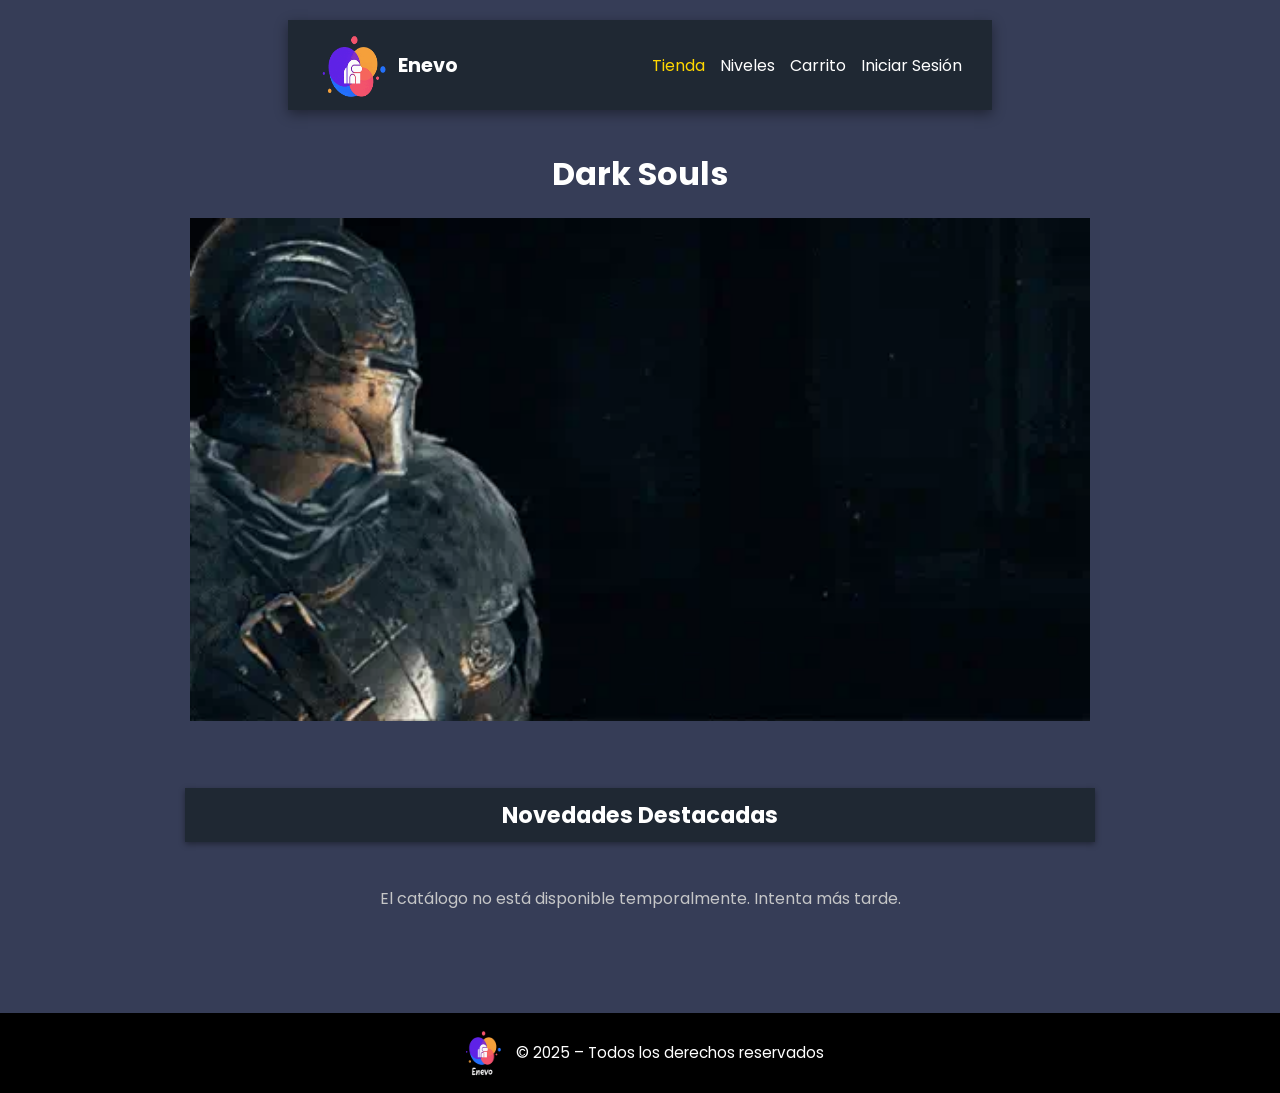
<file: index.html>
<!DOCTYPE html>
<html lang="es">
  <head>
    <meta charset="UTF-8" />
    <meta name="viewport" content="width=device-width, initial-scale=1.0" />
    <title>Tienda — Enevo</title>
    <link
      href="https://fonts.googleapis.com/css2?family=Poppins:wght@400;600&display=swap"
      rel="stylesheet"
    />
    <link rel="stylesheet" href="assets/style/main.css" />
    <link rel="preload" as="image" href="assets/img/DarkSoulsGIF.webp" type="image/webp" />
  </head>

  <body>
    <header class="navbar">
      <a href="index.html" class="logo logo-link" aria-label="Ir al inicio de Enevo">
        <img src="assets/img/LogoEnevo2.png" alt="Logo" />
        <span class="brand">Enevo</span>
      </a>

      <nav class="nav-links">
        <a href="#" class="active">Tienda</a>
        <a href="views/NivelesNoLogin.html">Niveles</a>
        <a href="#" class="btn-carrito">Carrito</a>
        <a href="views/login.html">Iniciar Sesión</a>
      </nav>
    </header>

    <main>
      <section class="hero">
        <h1>Dark Souls</h1>
        <picture>
          <source srcset="assets/img/DarkSoulsGIF.webp" type="image/webp" />
          <img
            src="assets/img/DarkSoulsGIF.gif"
            alt="Dark Souls imagen principal"
            width="900"
            height="502"
            fetchpriority="high"
            decoding="async"
          />
        </picture>
      </section>

      <section class="novedades">
        <div class="novedades-titulo">
          <h2>Novedades Destacadas</h2>
        </div>
        <p class="catalogo-loading" style="text-align: center; color: #aaa; padding: 20px;">
          Cargando catálogo desde base de datos...
        </p>
      </section>
    </main>

    <footer class="site-footer">
      <div class="footer-inner">
        <div class="footer-logo">
          <img src="assets/img/LogoEnevo.png" alt="Enevo Logo" loading="lazy" decoding="async" />
          <p>© 2025 – Todos los derechos reservados</p>
        </div>
      </div>
    </footer>

    <script src="assets/js/juegos.js"></script>
    <script src="assets/js/main.js"></script>
  </body>
</html>
</file>
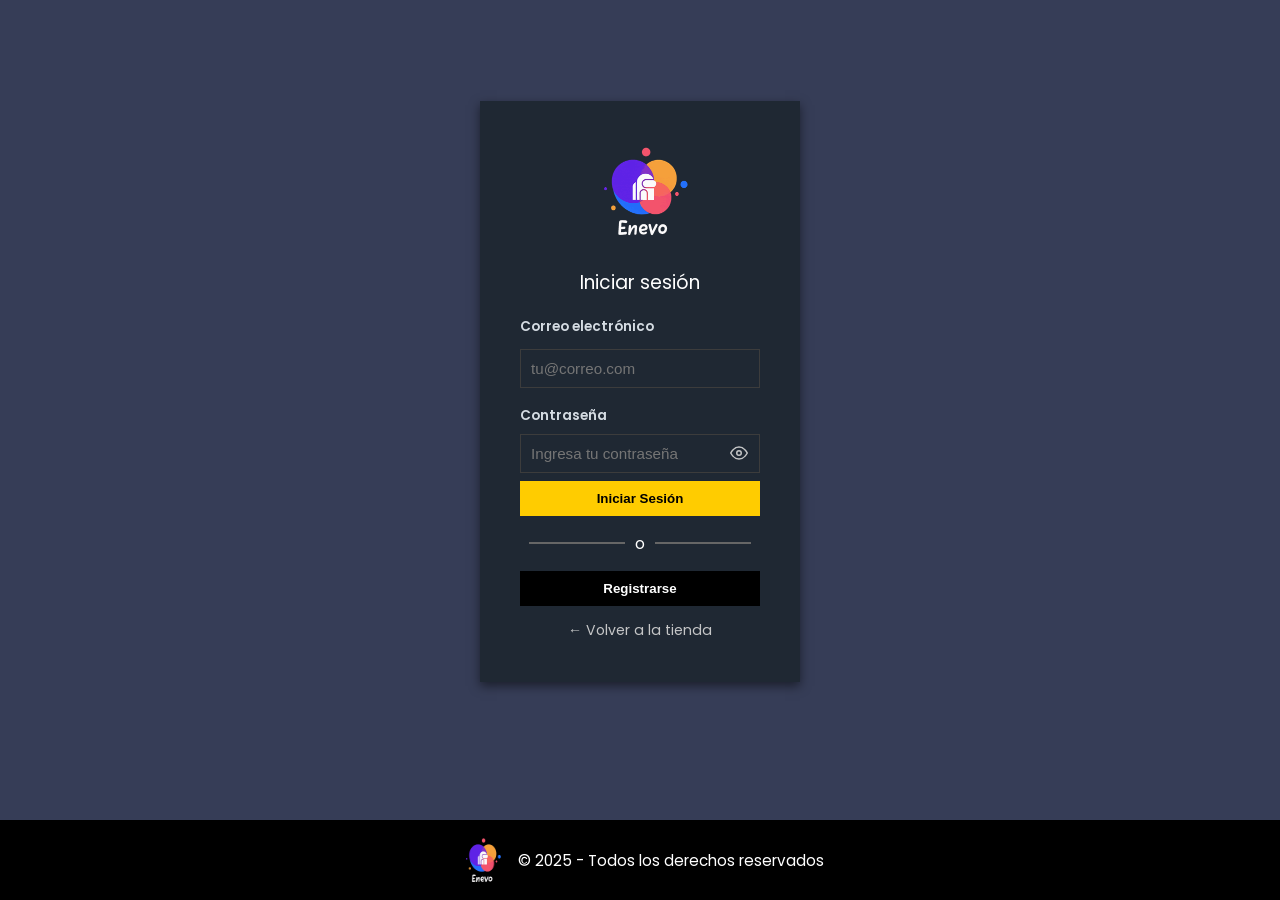
<file: views/login.html>
<!DOCTYPE html>
<html lang="es">
  <head>
    <meta charset="UTF-8" />
    <meta name="viewport" content="width=device-width, initial-scale=1.0" />
    <title>Iniciar Sesión — Enevo</title>
    <link rel="stylesheet" href="../assets/style/main.css" />
    <link
      href="https://fonts.googleapis.com/css2?family=Poppins:wght@400;600&display=swap"
      rel="stylesheet"
    />
  </head>

  <body>
    <!-- ====== CONTENEDOR PRINCIPAL ====== -->
    <div class="login-container">
      <div class="login-box">
        <img
          src="../assets/img/LogoEnevo.png"
          alt="Logo Enevo"
          class="login-logo"
        />
        <h3>Iniciar sesión</h3>

        <form
          action="../assets/app/controllers/AuthController.php"
          method="POST"
          novalidate
        >
          <input type="hidden" name="action" value="login" />
          <label for="loginEmail" class="form-field-label">Correo electrónico</label>
          <input
            id="loginEmail"
            type="email"
            name="email"
            placeholder="tu@correo.com"
            autocomplete="email"
            required
          />
          <label for="loginPassword" class="form-field-label">Contraseña</label>
          <div class="password-field">
            <input
              id="loginPassword"
              type="password"
              name="password"
              placeholder="Ingresa tu contraseña"
              autocomplete="current-password"
              required
            />
            <button
              type="button"
              class="toggle-password-btn"
              aria-label="Mostrar contraseña"
              aria-pressed="false"
              title="Mostrar contraseña"
            >
              <svg class="icon-eye" viewBox="0 0 24 24" width="18" height="18" fill="none" stroke="currentColor" stroke-width="2" aria-hidden="true">
                <path d="M1 12s4-8 11-8 11 8 11 8-4 8-11 8S1 12 1 12z"/>
                <circle cx="12" cy="12" r="3"/>
              </svg>
              <svg class="icon-eye-off" viewBox="0 0 24 24" width="18" height="18" fill="none" stroke="currentColor" stroke-width="2" aria-hidden="true" style="display:none;">
                <path d="M17.94 17.94A10.07 10.07 0 0 1 12 20c-7 0-11-8-11-8a18.45 18.45 0 0 1 5.06-5.94"/>
                <path d="M9.9 4.24A9.12 9.12 0 0 1 12 4c7 0 11 8 11 8a18.5 18.5 0 0 1-2.16 3.19"/>
                <line x1="1" y1="1" x2="23" y2="23"/>
              </svg>
            </button>
          </div>
          <button type="submit" class="btn-login">Iniciar Sesión</button>
        </form>

        <div class="divider">
          <hr />
          <span>o</span>
          <hr />
        </div>

        <button
          class="btn-register"
          onclick="window.location.href='registro.html'"
        >
          Registrarse
        </button>

        <a href="../index.html" class="back-store-link">← Volver a la tienda</a>
      </div>
    </div>

    <footer class="site-footer">
      <div class="footer-inner">
        <div class="footer-logo">
          <img src="../assets/img/LogoEnevo.png" alt="Logo Enevo" loading="lazy" decoding="async" />
        </div>
        <p>© 2025 - Todos los derechos reservados</p>
      </div>
    </footer>
    <script src="../assets/js/main.js"></script>
  </body>
</html>
</file>
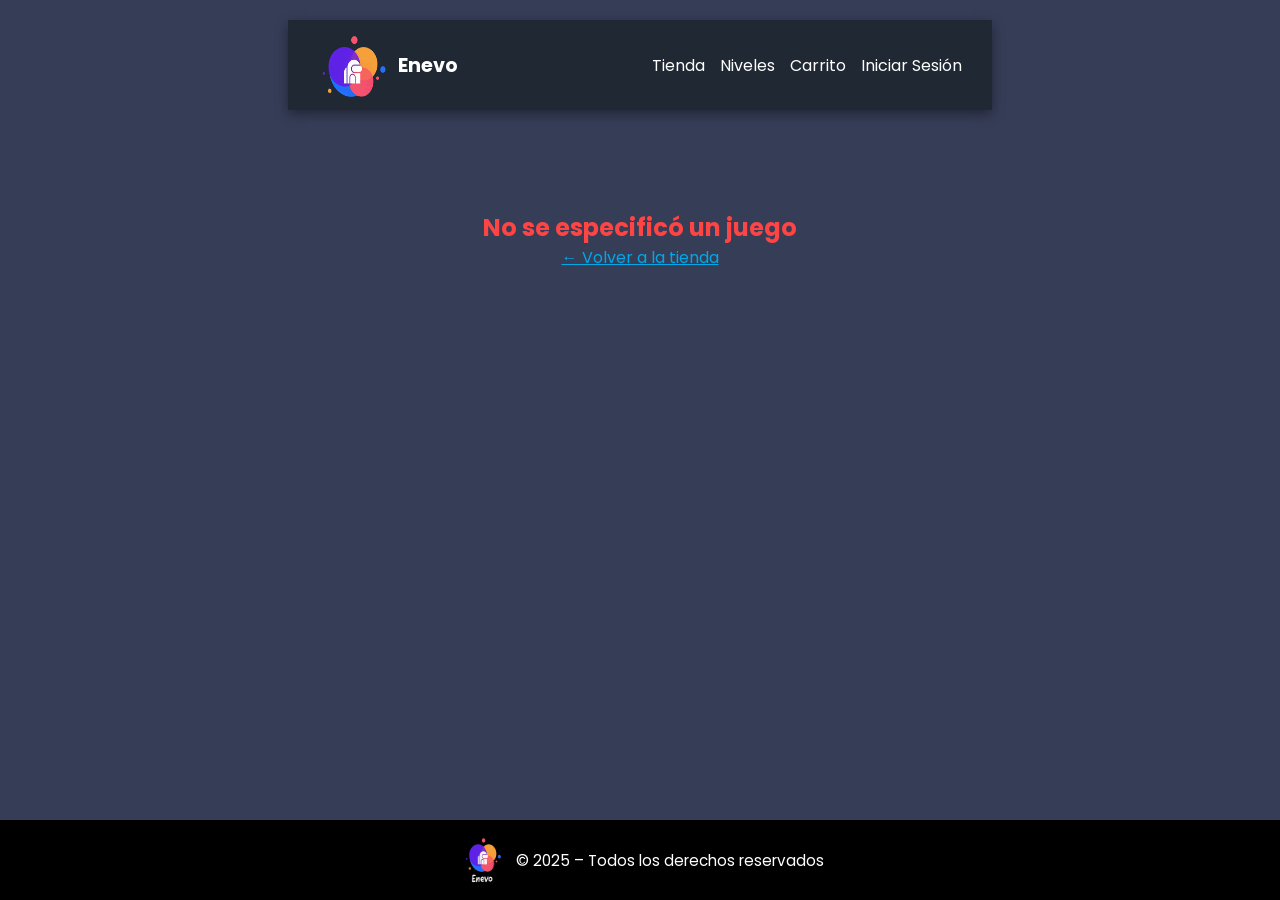
<file: views/MasDetallesNoLogin.html>
<!DOCTYPE html>
<html lang="es">
  <head>
    <meta charset="UTF-8" />
    <meta name="viewport" content="width=device-width, initial-scale=1.0" />
    <title>Detalles del Juego — Enevo</title>

    <link
      href="https://fonts.googleapis.com/css2?family=Poppins:wght@400;600&display=swap"
      rel="stylesheet"
    />
    <link rel="stylesheet" href="../assets/style/main.css" />
  </head>

  <body>
    <nav class="navbar">
      <a href="../index.html" class="logo logo-link" aria-label="Ir al inicio de Enevo">
        <img src="../assets/img/LogoEnevo2.png" alt="Logo Enevo" />
        <span class="brand">Enevo</span>
      </a>

      <div class="nav-links">
        <a href="../index.html">Tienda</a>
        <a href="NivelesNoLogin.html">Niveles</a>
        <a href="#"class="btn-carrito">Carrito</a>
        <a href="login.html">Iniciar Sesión</a>
      </div>
    </nav>

    <main class="novedades" style="max-width: 760px; margin: 20px auto">
      <div class="back-nav-bar">
        <a href="../index.html" class="back-nav-link">← Volver a la tienda</a>
      </div>
      <div class="details-card">
        <h1 id="game-nl-title" class="details-title"></h1>

        <img id="game-nl-img" class="details-hero" src="" alt="Juego" />

        <div class="buy-row">
          <div class="buy-text">
            <strong id="buy-nl-title"></strong><br />
            <small>Versión digital · Plataforma: <span id="game-nl-platform">Cargando...</span></small>
          </div>

          <div class="buy-actions">
            <div class="price-box" id="game-nl-price"></div>
            <button class="btn-buy" type="button">Agregar al carrito</button>
          </div>
        </div>

        <div class="section">
          <h4>ACERCA DE ESTE JUEGO</h4>
          <p class="text-muted" id="game-nl-desc"></p>
        </div>

        <div class="section requirements">
          <h4>REQUISITOS DEL SISTEMA</h4>
          <ul id="req-nl-list"></ul>
        </div>
      </div>
    </main>

    <footer class="site-footer" style="margin-top: 20px">
      <div class="footer-inner">
        <div class="footer-logo">
          <img src="../assets/img/LogoEnevo.png" alt="Enevo Logo" loading="lazy" decoding="async" />
          <p>© 2025 – Todos los derechos reservados</p>
        </div>
      </div>
    </footer>

    <script src="../assets/js/main.js"></script>
    <script src="../assets/js/detallesjuegos.js"></script>
  </body>
</html>
</file>
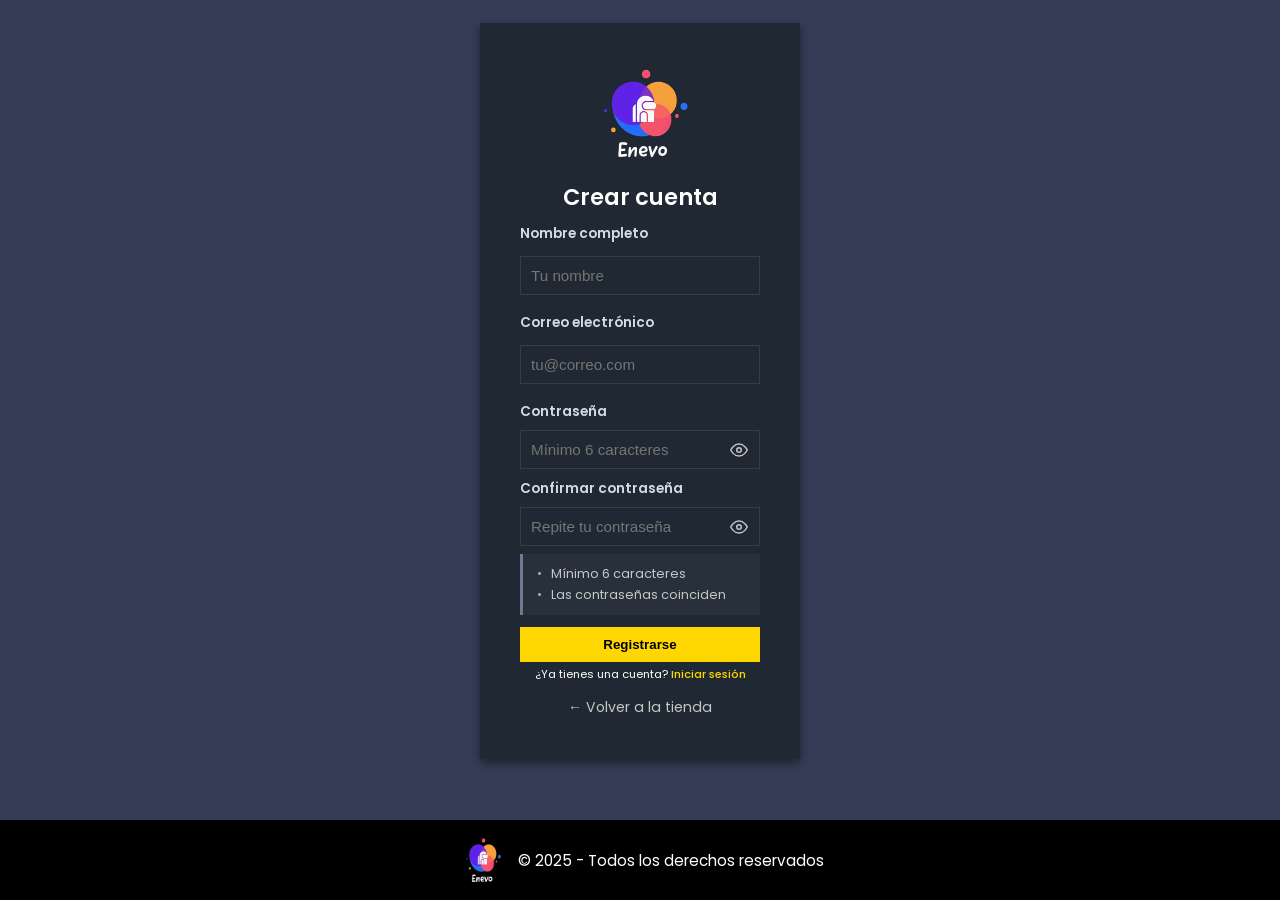
<file: views/registro.html>
<!DOCTYPE html>
<html lang="es">
  <head>
    <meta charset="UTF-8" />
    <meta name="viewport" content="width=device-width, initial-scale=1.0" />
    <title>Crear Cuenta — Enevo</title>
    <link rel="stylesheet" href="../assets/style/main.css" />
    <link
      href="https://fonts.googleapis.com/css2?family=Poppins:wght@400;600&display=swap"
      rel="stylesheet"
    />
  </head>

  <body>
    <!-- ====== CONTENEDOR PRINCIPAL ====== -->
    <div class="register-container">
      <div class="register-box">
        <img
          src="../assets/img/LogoEnevo.png"
          alt="Logo Enevo"
          class="register-logo"
        />
        <h2>Crear cuenta</h2>

        <form
          action="../assets/app/controllers/AuthController.php"
          method="POST"
          novalidate
        >
          <input type="hidden" name="action" value="register" />

          <label for="registerNombre" class="form-field-label">Nombre completo</label>
          <input
            id="registerNombre"
            type="text"
            name="nombre"
            placeholder="Tu nombre"
            autocomplete="name"
            maxlength="100"
            required
          />
          <label for="registerEmail" class="form-field-label">Correo electrónico</label>
          <input
            id="registerEmail"
            type="email"
            name="email"
            placeholder="tu@correo.com"
            autocomplete="email"
            required
          />
          <label for="registerPassword" class="form-field-label">Contraseña</label>
          <div class="password-field">
            <input
              id="registerPassword"
              type="password"
              name="password"
              placeholder="Mínimo 6 caracteres"
              autocomplete="new-password"
              minlength="6"
              aria-describedby="passwordHints"
              required
            />
            <button
              type="button"
              class="toggle-password-btn"
              aria-label="Mostrar contraseña"
              aria-pressed="false"
              title="Mostrar contraseña"
            >
              <svg class="icon-eye" viewBox="0 0 24 24" width="18" height="18" fill="none" stroke="currentColor" stroke-width="2" aria-hidden="true">
                <path d="M1 12s4-8 11-8 11 8 11 8-4 8-11 8S1 12 1 12z"/>
                <circle cx="12" cy="12" r="3"/>
              </svg>
              <svg class="icon-eye-off" viewBox="0 0 24 24" width="18" height="18" fill="none" stroke="currentColor" stroke-width="2" aria-hidden="true" style="display:none;">
                <path d="M17.94 17.94A10.07 10.07 0 0 1 12 20c-7 0-11-8-11-8a18.45 18.45 0 0 1 5.06-5.94"/>
                <path d="M9.9 4.24A9.12 9.12 0 0 1 12 4c7 0 11 8 11 8a18.5 18.5 0 0 1-2.16 3.19"/>
                <line x1="1" y1="1" x2="23" y2="23"/>
              </svg>
            </button>
          </div>
          <label for="registerConfirmPassword" class="form-field-label">Confirmar contraseña</label>
          <div class="password-field">
            <input
              id="registerConfirmPassword"
              type="password"
              name="confirm_password"
              placeholder="Repite tu contraseña"
              autocomplete="new-password"
              minlength="6"
              aria-describedby="passwordHints"
              required
            />
            <button
              type="button"
              class="toggle-password-btn"
              aria-label="Mostrar confirmación de contraseña"
              aria-pressed="false"
              title="Mostrar contraseña"
            >
              <svg class="icon-eye" viewBox="0 0 24 24" width="18" height="18" fill="none" stroke="currentColor" stroke-width="2" aria-hidden="true">
                <path d="M1 12s4-8 11-8 11 8 11 8-4 8-11 8S1 12 1 12z"/>
                <circle cx="12" cy="12" r="3"/>
              </svg>
              <svg class="icon-eye-off" viewBox="0 0 24 24" width="18" height="18" fill="none" stroke="currentColor" stroke-width="2" aria-hidden="true" style="display:none;">
                <path d="M17.94 17.94A10.07 10.07 0 0 1 12 20c-7 0-11-8-11-8a18.45 18.45 0 0 1 5.06-5.94"/>
                <path d="M9.9 4.24A9.12 9.12 0 0 1 12 4c7 0 11 8 11 8a18.5 18.5 0 0 1-2.16 3.19"/>
                <line x1="1" y1="1" x2="23" y2="23"/>
              </svg>
            </button>
          </div>
          <ul id="passwordHints" class="password-hints" aria-live="polite">
            <li id="hintMinLen">Mínimo 6 caracteres</li>
            <li id="hintMatch">Las contraseñas coinciden</li>
          </ul>

          <button type="submit" class="btn-register-main">Registrarse</button>
        </form>

        <p class="text-alt">
          ¿Ya tienes una cuenta?
          <a href="login.html" class="link-login">Iniciar sesión</a>
        </p>

        <a href="../index.html" class="back-store-link">← Volver a la tienda</a>
      </div>
    </div>

    <!-- ====== FOOTER ====== -->
    <footer class="site-footer">
      <div class="footer-inner">
        <div class="footer-logo">
          <img src="../assets/img/LogoEnevo.png" alt="Logo Enevo" loading="lazy" decoding="async" />
        </div>
        <p>© 2025 - Todos los derechos reservados</p>
      </div>
    </footer>
    <script src="../assets/js/main.js"></script>
  </body>
</html>
</file>
<file: assets/style/main.css>
/* ===== RESETEO GENERAL ===== */
* {
  margin: 0;
  padding: 0;
  box-sizing: border-box;
}
/* Quitar bordes redondeados en todo el sitio (especificidad alta) */
*, *::before, *::after {
  border-radius: 0 !important;
}
html,
body {
  height: 100%;
}

body {
  font-family: "Poppins", sans-serif;
  background-color: #363d57;
  color: #fff;
  display: flex;
  flex-direction: column;
}

main {
  flex: 1;
}

/* ========================================
   ESTILOS PARA ALERTAS (UNIFICADOS CON
   NOTIFICACIÓN GLOBAL / TEMA OSCURO)
   ======================================== */
.alert-error,
.alert-success,
.alert-info,
.alert-warning {
  padding: 14px 18px;
  margin-bottom: 18px;
  border-radius: 6px !important;
  display: flex;
  justify-content: space-between;
  align-items: center;
  animation: slideDown 0.28s ease;
  font-size: 14px;
  box-shadow: 0 6px 20px rgba(0, 0, 0, 0.45);
  color: #ffffff;
  background: #363d57; /* base dark background to match notification */
}

/* Variantes con acento en el borde izquierdo */
.alert-error { border-left: 4px solid #c62828; background: linear-gradient(180deg,#3a2222,#2a1515); }
.alert-success { border-left: 4px solid #33FF00; background: linear-gradient(180deg,#27422a,#182b18); }
.alert-info { border-left: 4px solid #2196f3; background: linear-gradient(180deg,#243746,#15232f); }
.alert-warning { border-left: 4px solid #ffb300; background: linear-gradient(180deg,#4a3518,#2c220f); }

/* Botón de cerrar consistente con el tema */
.alert-close {
  background: transparent;
  border: none;
  font-size: 18px;
  cursor: pointer;
  color: rgba(255,255,255,0.9);
  padding: 6px 8px;
  margin-left: 12px;
  opacity: 0.85;
  transition: opacity 0.12s, transform 0.12s;
}

.alert-close:hover { opacity: 1; transform: translateY(-1px); }

/* Pequeña acción secundaria dentro de alertas (links/botones) */
.alert-actions { display:inline-flex; gap:10px; align-items:center; }
.alert-actions .btn-aceptar { background:#33FF00; color:#000; padding:8px 14px; border-radius:4px; font-weight:700; text-decoration:none; }
.alert-actions a, .alert-actions button { color: #fff; text-decoration:underline; }

@keyframes slideDown {
  from {
    transform: translateY(-20px);
    opacity: 0;
  }
  to {
    transform: translateY(0);
    opacity: 1;
  }
}

/* ====== NAVBAR ====== */
.navbar {
  background-color: #1f2833;
  display: flex;
  justify-content: space-between;
  align-items: center;
  padding: 10px 30px;
  flex-wrap: wrap;
  width: 55%;
  margin: 20px auto;
  box-shadow: 0 4px 12px rgba(0, 0, 0, 0.4);
}

.logo {
  display: flex;
  align-items: center;
}

.logo img {
  width: 70px;
  height: 70px;
}

.logo .brand {
  margin-left: 10px;
  font-weight: bold;
  font-size: 1.2rem;
}

.nav-links {
  display: flex;
  align-items: center;
  gap: 15px;
}

.nav-links a {
  text-decoration: none;
  color: #fff;
  transition: color 0.3s;
}

.nav-links a:hover,
.nav-links .active {
  color: #ffd700;
}

/* ====== USER + LOGOUT ====== */
.user-section {
  display: flex;
  align-items: center;
  gap: 10px;
}

.user-link {
  padding-right: 8px;
  border-right: 1px solid rgba(255, 255, 255, 0.1);
  font-weight: 400;
  cursor: pointer;
  color: #fff;
  transition: color 0.3s ease;
}

.user-link:hover {
  color: #ffd700;
}

.logout-btn {
  background: none;
  border: none;
  padding: 0;
  margin: 0;
  cursor: pointer;
  display: flex;
  align-items: center;
}

.logout-btn img {
  width: 28px;
  height: 28px;
  display: block;
  object-fit: contain;
  filter: brightness(0) invert(1);
  transition: transform 0.2s ease, filter 0.3s ease;
}

.logout-btn:hover img {
  transform: scale(1.1);
  filter: brightness(1) invert(0);
}

/* ====== HERO ====== */
.hero {
  text-align: center;
  background-color: #363d57;
  padding: 20px;
}

.hero h1 {
  margin-bottom: 20px;
  font-size: 2rem;
}

.hero img {
  width: 100%;
  max-width: 900px;
  height: auto;
}

/* ====== NOVEDADES ====== */
.novedades {
  background-color: #363d57;
  margin: 20px auto;
  padding: 20px;
  max-width: 950px;
}

.novedades-titulo {
  background-color: #1f2833;
  padding: 10px 0;
  text-align: center;
  margin-bottom: 20px;
  box-shadow: 0 2px 6px rgba(0, 0, 0, 0.4);
}

.novedades-titulo h2 {
  margin: 0;
  color: #fff;
  font-size: 1.4rem;
  font-weight: bold;
}

/* ====== CARD ====== */
.card {
  display: flex;
  background-color: #1f2833;
  margin: 15px 0;
  overflow: hidden;
  transition: transform 0.2s ease-in-out;
  height: 220px;
}

.card:hover {
  transform: scale(1.02);
}

.card > picture {
  width: 40%;
  flex-shrink: 0;
  display: block;
}

.card > picture img {
  width: 100%;
  height: 100%;
  object-fit: cover;
  display: block;
}

.card > img {
  width: 40%;
  object-fit: cover;
}

.card .info {
  padding: 20px;
  display: flex;
  flex-direction: column;
  justify-content: space-between;
  flex: 1;
}

.card h3 {
  margin: 0;
}

.precio span {
  color: #ffcc00;
  font-weight: bold;
}

button {
  background-color: #ffd700;
  border: none;
  padding: 10px;
  color: #000;
  font-weight: bold;
  cursor: pointer;
  transition: background 0.3s;
}

button:hover {
  background-color: #e0b800;
}

/* ====== FOOTER ====== */
.site-footer {
  background-color: #000;
  color: #fff;
  padding: 15px 20px;
}

.site-footer .footer-inner {
  max-width: 1200px;
  margin: 0 auto;
  display: flex;
  align-items: center;
  justify-content: center;
  gap: 12px;
  flex-wrap: wrap;
}

.footer-logo {
  display: flex;
  align-items: center;
  gap: 10px;
}

.footer-logo img {
  width: 50px;
  height: 50px;
}

.site-footer p {
  margin: 0;
  font-size: 0.95rem;
}

/* ====== LOGIN ====== */
.login-container {
  background-color: #363d57;
  height: 100vh;
  display: flex;
  justify-content: center;
  align-items: center;
  flex-direction: column;
}

.login-box {
  background-color: #1f2833;
  padding: 40px;
  width: 320px;
  box-shadow: 0 4px 10px rgba(0, 0, 0, 0.5);
  text-align: center;
}

.login-logo {
  width: 120px;
  height: 100px;
  margin-bottom: 10px;
}

.login-box h2 {
  margin: 0;
  font-weight: 600;
  color: #fff;
}

.login-box h3 {
  margin: 10px 0 20px;
  font-weight: 400;
  color: #fff;
}

.login-box input {
  width: 100%;
  padding: 10px;
  margin: 8px 0;
  border: 1px solid #3c3c3c;
  background-color: #1f2833;
  color: #c5c6c7;
  font-size: 0.95rem;
}

.btn-login {
  background-color: #ffcc00;
  color: #000;
  border: none;
  padding: 10px;
  font-weight: bold;
  cursor: pointer;
  width: 100%;
}

.btn-login:hover {
  background-color: #e0b800;
}

.divider {
  display: flex;
  align-items: center;
  justify-content: center;
  margin: 15px 0;
  color: #fff;
}

.divider hr {
  width: 40%;
  border: 0.5px solid #666;
}

.divider span {
  margin: 0 10px;
  color: #fff;
}

.btn-register {
  background-color: #000;
  color: #fff;
  border: none;
  padding: 10px;
  font-weight: bold;
  cursor: pointer;
  width: 100%;
}

.btn-register:hover {
  background-color: #111;
}

/* ====== REGISTRO ====== */
.register-container {
  background-color: #363d57;
  height: 100vh;
  display: flex;
  justify-content: center;
  align-items: center;
  flex-direction: column;
}

.register-box {
  background-color: #1f2833;
  padding: 40px;
  width: 320px;
  box-shadow: 0 4px 10px rgba(0, 0, 0, 0.5);
  text-align: center;
}

.register-logo {
  width: 120px;
  height: 100px;
  margin-bottom: 10px;
}

.register-box h2 {
  margin: 0;
  font-weight: 600;
  color: #fff;
  font-size: 1.4rem;
}

.register-box input {
  width: 100%;
  padding: 10px;
  margin: 8px 0;
  border: 1px solid #3c3c3c;
  background-color: #1f2833;
  color: #c5c6c7;
  font-size: 0.95rem;
}

.btn-register-main {
  background-color: #ffd700;
  color: #000;
  border: none;
  padding: 10px;
  font-weight: bold;
  cursor: pointer;
  width: 100%;
}

.btn-register-main:hover {
  background-color: #e0b800;
}

.text-alt {
  font-size: 0.7rem;
  color: #fff;
  margin-top: 4px;
  text-align: center;
  white-space: nowrap;
}

.text-alt a {
  color: #ffd700;
  font-weight: 500;
  text-decoration: none;
  font-size: 0.7rem;
}

.text-alt a:hover {
  text-decoration: underline;
}

/* ====== MASDETALLES ====== */
.details-card {
  background-color: #363d57;
  padding: 20px;
}

.details-title {
  text-align: center;
  font-size: 1.9rem;
  font-weight: 700;
  margin-bottom: 14px;
  color: #fff;
}

.details-hero {
  width: 100%;
  display: block;
  margin-bottom: 14px;
  max-height: 360px;
  object-fit: cover;
}

.buy-row {
  display: flex;
  justify-content: space-between;
  align-items: center;
  gap: 12px;
  background: #1f2833;
  padding: 12px;
  margin-bottom: 14px;
}

.buy-text {
  color: #cfcfcf;
  font-size: 0.95rem;
}

.buy-actions {
  display: flex;
  gap: 10px;
  align-items: center;
}

.btn-buy {
  background-color: #ffd700;
  color: #000;
  border: none;
  padding: 12px;
  font-weight: 700;
  cursor: pointer;
}

.btn-buy:hover {
  background-color: #e0b800;
}

.section {
  margin-top: 12px;
  background: #1f2833;
  padding: 14px;
}

.section h4 {
  margin: 0 0 8px 0;
  font-size: 1.05rem;
  color: #fff;
}

.requirements ul {
  list-style: none;
  padding-left: 0;
  color: #d6d6d6;
  font-size: 0.95rem;
}

.requirements li {
  margin: 6px 0;
  padding-left: 10px;
}

.details-footer {
  text-align: center;
  margin-top: 18px;
  color: #bfbfbf;
  font-size: 0.9rem;
}

.text-muted {
  color: #cfcfcf;
  font-size: 0.95rem;
  line-height: 1.4;
}

/* PRICE BOX */
.price-box {
  background: black;
  color: #fff;
  padding: 12px 18px;
  font-size: 10px;
  font-weight: 600;
  width: 180px;
  text-align: center;
  margin: 20px 0;
}

.niveles-container {
  max-width: 900px;
  width: 55%;
  margin: 20px auto;
  padding: 0 15px;
}

.niveles-title {
  text-align: center;
  margin-bottom: 20px;
  padding: 10px 0;
  background: none;
  box-shadow: none;
}

.niveles-descripcion {
  background: #1f2833;
  padding: 20px;
  line-height: 1.6;
  margin-bottom: 25px;
  text-align: justify;
}

.niveles-subtitle {
  text-align: center;
  background: #1f2833;
  padding: 15px;
  margin-bottom: 20px;
  box-shadow: 0 2px 6px rgba(0, 0, 0, 0.4);
}

.nivel-card {
  background: #1f2833;
  padding: 20px;
  margin: 20px 0;
  text-align: center;
  box-shadow: 0 2px 6px rgba(0, 0, 0, 0.4);
}

.nivel-card h3 {
  margin-bottom: 10px;
  color: #ffffff;
  font-size: 1.3rem;
  text-align: center;
}

.nivel-card p {
  color: #cfcfcf;
  font-size: 0.95rem;
  text-align: center;
}
/* ====== NIVELES ADMIN - PÁGINA PRINCIPAL ====== */

.niveles-header {
  display: flex;
  justify-content: space-between;
  align-items: center;
  margin-bottom: 20px;
  position: relative;
}

.niveles-subtitle {
  text-align: center;
  background: #1f2833;
  padding: 15px;
  margin: 0;
  box-shadow: 0 2px 6px rgba(0, 0, 0, 0.4);
  flex: 1;
}

.btn-agregar {
  background-color: #1f2833;
  color: #ffffff;
  border: none;
  padding: 10px 30px;
  font-weight: bold;
  cursor: pointer;
  transition: background 0.3s;
  font-size: 1rem;
  position: absolute;
  right: 0;
}

.btn-agregar:hover {
  background-color: #e0b800;
}

/* Tarjetas de niveles con botones */
.nivel-card-admin {
  background: #1f2833;
  padding: 20px;
  margin: 20px 0;
  box-shadow: 0 2px 6px rgba(0, 0, 0, 0.4);
}

.nivel-card-header {
  text-align: center;
  margin-bottom: 15px;
}

.nivel-card-header h3 {
  margin: 0 0 10px 0;
  color: #ffffff;
  font-size: 1.3rem;
}

.nivel-card-info {
  text-align: center;
  color: #cfcfcf;
  font-size: 0.95rem;
  margin-bottom: 15px;
  line-height: 1.5;
}

.nivel-card-buttons {
  display: flex;
  justify-content: center;
  gap: 15px;
  flex-wrap: wrap;
}

.btn-nivel {
  padding: 8px 25px;
  border: none;
  font-weight: bold;
  cursor: pointer;
  transition: all 0.3s;
  font-size: 0.9rem;
}

.btn-editar {
  background-color: #ffd700;
  color: #000;
}

.btn-editar:hover {
  background-color: #e0b800;
  transform: translateY(-2px);
}

.btn-clientes {
  background-color: #ffd700;
  color: #000;
}

.btn-clientes:hover {
  background-color: #e0b800;
  transform: translateY(-2px);
}

.btn-eliminar {
  background-color: #ffd700;
  color: #000;
}

.btn-eliminar:hover {
  background-color: #e0b800;
  transform: translateY(-2px);
}

/* ====== PÁGINAS DE FORMULARIO (Agregar/Editar) ====== */
.form-page-container {
  max-width: 600px;
  width: 55%;
  margin: 20px auto;
  padding: 0 15px;
  min-height: calc(100vh - 200px);
}

.form-page-title {
  text-align: center;
  margin-bottom: 30px;
  padding: 15px;
  background: none;
  color: #fff;
  font-size: 1.3rem;
  line-height: 1.4;
}

.form-page-content {
  background: #2d3548;
  padding: 40px;
  box-shadow: 0 4px 12px rgba(0, 0, 0, 0.4);
}

.form-nivel-page {
  display: flex;
  flex-direction: column;
  gap: 20px;
}

.form-nivel-group {
  display: flex;
  flex-direction: column;
  gap: 8px;
}

.form-nivel-group label {
  color: #fff;
  font-size: 0.95rem;
  font-weight: 400;
}

.form-nivel-group input,
.form-nivel-group textarea {
  background-color: #1f2833;
  border: 1px solid #555;
  color: #fff;
  padding: 12px;
  font-size: 0.95rem;
  font-family: "Poppins", sans-serif;
  outline: none;
  transition: border 0.3s;
  width: 100%;
  box-sizing: border-box;
}

.form-nivel-group input:focus,
.form-nivel-group textarea:focus {
  border-color: #ffd700;
}

.form-nivel-group textarea {
  resize: vertical;
  min-height: 100px;
}

.form-page-buttons {
  display: flex;
  justify-content: center;
  gap: 15px;
  margin-top: 10px;
}

.btn-cancelar-page {
  background-color: #dc3545;
  color: #fff;
  border: none;
  padding: 12px 35px;
  font-weight: bold;
  cursor: pointer;
  transition: all 0.3s;
  font-size: 1rem;
}

.btn-cancelar-page:hover {
  background-color: #c82333;
  transform: translateY(-2px);
}

.btn-guardar-page {
  background-color: #00ff00;
  color: #000;
  border: none;
  padding: 12px 35px;
  font-weight: bold;
  cursor: pointer;
  transition: all 0.3s;
  font-size: 1rem;
}

.btn-guardar-page:hover {
  background-color: #00cc00;
  transform: translateY(-2px);
}

/* ====== PÁGINA DE CLIENTES ====== */
.clientes-page-container {
  max-width: 800px;
  width: 70%;
  margin: 20px auto;
  padding: 0 15px;
  min-height: calc(100vh - 200px);
}

.clientes-page-title {
  text-align: center;
  margin-bottom: 30px;
  padding: 15px;
  background: none;
  color: #fff;
  font-size: 1.3rem;
}

.clientes-page-content {
  background: #2d3548;
  padding: 30px;
  box-shadow: 0 4px 12px rgba(0, 0, 0, 0.4);
}

.tabla-clientes-wrapper {
  background-color: #1f2833;
  padding: 20px;
  margin-bottom: 20px;
  max-height: 500px;
  overflow-y: auto;
}

.tabla-clientes-page {
  width: 100%;
  border-collapse: collapse;
}

.tabla-clientes-page thead {
  background-color: #1f2833;
  position: sticky;
  top: 0;
  z-index: 10;
}

.tabla-clientes-page th {
  color: #fff;
  padding: 15px;
  text-align: left;
  font-weight: 600;
  border-bottom: 2px solid #3c4454;
  font-size: 1rem;
}

.tabla-clientes-page td {
  color: #cfcfcf;
  padding: 15px;
  border-bottom: 1px solid #3c4454;
  font-size: 0.95rem;
}

.tabla-clientes-page tbody tr {
  transition: background-color 0.2s;
}

.tabla-clientes-page tbody tr:hover {
  background-color: #363d57;
}

.clientes-page-buttons {
  display: flex;
  justify-content: center;
}

.btn-volver-page {
  background-color: #ffd700;
  color: #000;
  border: none;
  padding: 12px 40px;
  font-weight: bold;
  cursor: pointer;
  transition: all 0.3s;
  font-size: 1rem;
}

.btn-volver-page:hover {
  background-color: #e0b800;
  transform: translateY(-2px);
}

/* ====== RESPONSIVE ====== */
@media (max-width: 768px) {
  .nivel-card-buttons {
    flex-direction: column;
  }

  .btn-nivel {
    width: 100%;
  }

  .niveles-header {
    flex-direction: column;
    gap: 15px;
  }

  .btn-agregar {
    width: 100%;
  }

  .form-page-container,
  .clientes-page-container {
    width: 90%;
  }

  .form-page-content,
  .clientes-page-content {
    padding: 20px;
  }

  .form-page-buttons {
    flex-direction: column;
  }

  .btn-cancelar-page,
  .btn-guardar-page,
  .btn-volver-page {
    width: 100%;
  }

  .tabla-clientes-page th,
  .tabla-clientes-page td {
    padding: 10px;
    font-size: 0.85rem;
  }

  .form-page-title,
  .clientes-page-title {
    font-size: 1.1rem;
  }
}

@media (max-width: 480px) {
  .tabla-clientes-page th,
  .tabla-clientes-page td {
    padding: 8px;
    font-size: 0.8rem;
  }
}
/* ====== RESPONSIVE ====== */
@media (max-width: 600px) {
  .buy-row {
    flex-direction: column;
    align-items: stretch;
    text-align: center;
  }
  .buy-actions {
    justify-content: center;
  }
  .price-box {
    width: 100%;
  }
}

@media (max-width: 768px) {
  .site-footer .footer-inner {
    flex-direction: column;
    text-align: center;
  }

  .card {
    flex-direction: column;
    height: auto;
  }

  .card > picture,
  .card > img {
    width: 100%;
    height: auto;
  }

  .card > picture img {
    height: auto;
  }

  .nav-links {
    width: 100%;
    text-align: center;
    margin-top: 10px;
    flex-direction: column;
    gap: 8px;
  }

  .nav-links a {
    display: inline-block;
    margin: 8px;
  }

  .hero img {
    max-width: 100%;
  }
}
/* ===== clientesAdmin ===== */

* {
  box-sizing: border-box;
}

.clientes-admin-container,
.clientes-container {
  max-width: 920px;
  width: 55%;
  margin: 28px auto;
  position: relative;
  padding: 0;
}

.clientes-header {
  display: flex;
  justify-content: center;
  align-items: center;
  gap: 16px;
  margin-bottom: 15px;
  flex-wrap: nowrap;
}

.clientes-title {
  font-size: 28px;
  color: #ffffff;
  font-weight: 700;
  margin: 0;
  text-align: center;
}

.btn-agregar,
.btn-agregar-top {
  background: #ffd700;
  color: #000;
  padding: 10px 20px;
  font-weight: 700;
  border: none;
  cursor: pointer;
  box-shadow: 0 3px 8px rgba(0, 0, 0, 0.25);
  transition: background 0.12s ease, transform 0.12s ease;
  white-space: nowrap;
}

.btn-agregar:hover,
.btn-agregar-top:hover {
  background: #e0b800;
  transform: scale(0.97);
}

.tabla-wrapper,
.tabla-contenedor {
  background: #1f2833;
  padding: 28px;
  margin-top: 18px;
  box-shadow: 0 8px 20px rgba(0, 0, 0, 0.45);
  overflow: hidden;
}

.tabla-clientes,
.tabla-clientes-admin {
  width: 100%;
  border-collapse: collapse;
  color: #e6eefc;
  font-size: 0.95rem;
  table-layout: auto;
}

.tabla-clientes thead th,
.tabla-clientes-admin thead th {
  background: transparent;
  color: #fff;
  font-weight: 700;
  padding: 14px 12px;
  text-align: left;
  border-bottom: 1px solid rgba(255, 255, 255, 0.04);
}

.tabla-clientes tbody tr,
.tabla-clientes-admin tbody tr {
  background: transparent;
}

.tabla-clientes tbody td,
.tabla-clientes-admin tbody td {
  padding: 12px 12px;
  vertical-align: middle;
  color: #d6d9df;
  border-bottom: 1px solid rgba(255, 255, 255, 0.03);
}

.tabla-clientes tbody td:first-child,
.tabla-clientes-admin tbody td:first-child {
  width: 6%;
  color: #cfcfcf;
}

.tabla-clientes thead th:nth-child(2),
.tabla-clientes-admin thead th:nth-child(2) {
  width: 28%;
}
.tabla-clientes thead th:nth-child(3),
.tabla-clientes-admin thead th:nth-child(3) {
  width: 18%;
}
.tabla-clientes thead th:nth-child(4),
.tabla-clientes-admin thead th:nth-child(4) {
  width: 34%;
}

.correo-link,
.tabla-clientes a,
.tabla-clientes-admin a {
  color: #9ec8ff;
  text-decoration: underline;
  font-size: 0.95rem;
}

.btn-editar,
.btn-editar-custom,
.btn-editar-custom button,
.btn-editar-small {
  display: inline-flex;
  align-items: center;
  gap: 8px;
  background: #ffd700;
  color: #000;
  border: none;
  padding: 8px 12px;
  font-weight: 700;
  cursor: pointer;
  box-shadow: 0 2px 6px rgba(0, 0, 0, 0.15);
}
.btn-editar:hover {
  background: #e0b800;
}

.btn-eliminar,
.btn-eliminar-custom,
.btn-eliminar-small {
  display: inline-flex;
  align-items: center;
  gap: 8px;
  background: #e32b2b;
  color: #fff;
  border: none;
  padding: 8px 12px;
  font-weight: 700;
  cursor: pointer;
  box-shadow: 0 2px 6px rgba(0, 0, 0, 0.18);
}
.btn-eliminar:hover {
  background: #ff4848;
}

.btn-editar img,
.btn-eliminar img,
.btn-editar-custom img,
.btn-eliminar-custom img {
  width: 18px;
  height: 18px;
  object-fit: contain;
  display: inline-block;
}

.tabla-clientes td > .btn-editar,
.tabla-clientes td > .btn-eliminar,
.tabla-clientes-admin td > .btn-editar,
.tabla-clientes-admin td > .btn-eliminar {
  margin: 0;
}

.tabla-wrapper {
  overflow-x: auto;
  -webkit-overflow-scrolling: touch;
}

.site-footer,
footer.site-footer {
  margin-top: 38px;
}

.clientes-admin-container * {
  position: relative;
}

.clientes-admin-container,
.clientes-container,
.tabla-clientes,
.tabla-clientes-admin {
  font-family: "Poppins", sans-serif;
}

/* ===== Responsive ===== */
@media (max-width: 960px) {
  .clientes-admin-container,
  .clientes-container {
    width: 88%;
  }

  .btn-agregar,
  .btn-agregar-top {
    position: static;
    transform: none;
    display: inline-block;
    margin-left: auto;
  }

  .clientes-header {
    flex-direction: column;
    align-items: flex-start;
    gap: 10px;
  }
}

@media (max-width: 480px) {
  .tabla-clientes thead th,
  .tabla-clientes-admin thead th {
    padding: 10px 8px;
    font-size: 0.82rem;
  }
  .tabla-clientes tbody td,
  .tabla-clientes-admin tbody td {
    padding: 10px 8px;
    font-size: 0.82rem;
  }
  .btn-editar,
  .btn-eliminar {
    padding: 6px 8px;
    font-size: 0.82rem;
  }
}
/* ===== CONTENIDO VENTAS ===== */

.contenido {
  background-color: #363d57;
  width: 50%;
  margin: 40px auto;
  padding: 40px 30px;

  text-align: center;
}

.contenido h2 {
  font-size: 40px;
  margin-bottom: 35px;
  font-weight: 600;
}

/* ===== TABLA ===== */
.tabla-container {
  background-color: #1f2833;
  width: 100%;
  padding: 30px;
}

table {
  width: 100%;
  border-collapse: collapse;
  table-layout: auto;
  color: white;
  font-size: 15px;
}

thead th:nth-child(1),
tbody td:nth-child(1) {
  width: 10%;
  text-align: left;
}

thead th:nth-child(2),
tbody td:nth-child(2) {
  width: 65%;
  text-align: left;
}

thead th:nth-child(3),
tbody td:nth-child(3) {
  width: 25%;
  text-align: right;
}

/* Encabezados */
thead th {
  padding-bottom: 15px;
  font-weight: 600;
}

/* Filas */
tbody tr td {
  padding: 12px 0;
  font-weight: 300;
}
.modal {
  position: fixed;
  top: 0;
  left: 0;
  width: 100%;
  height: 100%;
  background: rgba(0, 0, 0, 0.6);
  display: flex;
  justify-content: center;
  align-items: center;
  z-index: 999;
}

.modal.oculto {
  display: none;
}

.modal-content {
  background-color: #363d57;
  padding: 20px 30px;
  text-align: center;
}

/* Notification specific styles */
/* Notification specific styles (updated to match design) */
.notification-content {
  max-width: 480px;
  border-radius: 6px;
  color: #ffffff;
  background: #363D57; /* requested dark background */
  padding: 22px 28px;
  box-shadow: 0 6px 20px rgba(0,0,0,0.45);
  text-align: center;
}

.notification-content.info { background: #2b3a4a; }
.notification-content.success { background: #2e7d32; }
.notification-content.error { background: #c62828; }

.notification-content #globalNotificationMessage {
  font-size: 16px;
  line-height: 1.4;
  margin: 0;
  padding: 6px 0 12px 0;
  color: #f1f4f8;
}

.notification-actions { display:inline-flex; gap:12px; justify-content:center; margin-top:12px; }
.notification-actions .btn-comprar { padding:10px 22px; border-radius:4px; text-decoration:none; display:inline-block; }
.notification-actions a.btn-vaciar, .notification-actions button.btn-vaciar { padding:9px 18px; border-radius:4px; background:transparent; border:1px solid rgba(255,255,255,0.18); color:#fff; text-decoration:none; display:inline-flex; align-items:center; justify-content:center; }
.notification-actions a.btn-registrar { background: transparent; border: 1px solid rgba(255,255,255,0.18); color: #fff; padding:9px 16px; border-radius:4px; text-decoration:none; }

.btn-aceptar, a.btn-aceptar {
  background-color: #33FF00; /* bright green requested */
  color: #000; /* black text as in screenshot */
  padding: 10px 24px;
  border: none;
  font-weight: 600;
  cursor: pointer;
  margin-top: 6px;
  text-decoration: none;
  display: inline-block;
  border-radius: 4px;
}

.btn-aceptar:hover, a.btn-aceptar:hover { filter: brightness(0.98); }
.notification-actions a.btn-vaciar:hover { background: rgba(255,255,255,0.04); }

/* ensure anchor buttons inherit button-like appearance */
.notification-actions a { font-weight: 600; }
/* ======== PERFIL ======== */

.perfil-container {
  width: 100%;
  padding: 40px 0;
  background: #363d57;
  display: flex;
  flex-direction: column;
  align-items: center;
}

.perfil-title {
  color: white;
  font-size: 26px;
  margin-bottom: 25px;
}

.perfil-card {
  width: 55%;
  background: #1f2833;
  padding: 40px 60px;
  color: #e5e5e5;
  display: flex;
  justify-content: space-between;
  gap: 30px;
}

.perfil-left {
  width: 50%;
  font-size: 15px;
}

.perfil-avatar {
  width: 90px;
  height: 90px;
  border-radius: 50%;
  margin-bottom: 20px;
  background: #ccc;
}

.perfil-right {
  width: 40%;
  text-align: center;
}

.perfil-right h3 {
  color: white;
  font-size: 20px;
  margin-bottom: 10px;
}

.puntos-num {
  font-size: 32px;
  color: white;
  font-weight: bold;
  display: block;
  margin-bottom: 30px;
}

.perfil-buttons {
  display: flex;
  justify-content: center;
  gap: 15px;
}

.btn-perfil {
  background: #f1c40f;
  padding: 10px 18px;
  text-decoration: none;
  color: black;
  font-weight: 600;
}
/* ======== RESPONSIVO ======== */

@media (max-width: 992px) {
  .perfil-card {
    width: 85%;
    padding: 30px 40px;
    flex-direction: column;
    text-align: center;
    align-items: center;
  }

  .perfil-left,
  .perfil-right {
    width: 100%;
  }

  .perfil-left {
    text-align: center;
  }

  .perfil-avatar {
    margin: 0 auto 20px auto;
  }

  .perfil-buttons {
    flex-direction: column;
    gap: 12px;
  }

  .btn-perfil {
    width: 100%;
  }
}

@media (max-width: 600px) {
  .perfil-card {
    width: 92%;
    padding: 25px 20px;
  }

  .perfil-title {
    font-size: 22px;
  }

  .perfil-right h3 {
    font-size: 18px;
  }

  .puntos-num {
    font-size: 28px;
  }

  .btn-perfil {
    padding: 12px;
    font-size: 14px;
  }
}
/* ======== HISTORIAL DE COMPRAS ======== */

.historial-container {
  width: 100%;
  padding: 40px 0;
  background: #363d57;
  display: flex;
  flex-direction: column;
  align-items: center;
}

.historial-title {
  color: white;
  font-size: 26px;
  margin-bottom: 25px;
}

.historial-card {
  width: 55%;
  background: #1f2833;
  padding: 30px 40px;
}

.historial-table {
  width: 100%;
  border-collapse: collapse;
  color: #fff;
}

.historial-table th {
  text-align: left;
  padding: 12px;
  font-weight: 600;
}

.historial-table td {
  padding: 12px;
  border-bottom: 1px solid #3a4456;
}

.historial-btn-box {
  display: flex;
  justify-content: end;
  margin-top: 25px;
}

.historial-btn {
  background: #f1c40f;
  padding: 10px 25px;
  text-decoration: none;
  color: black;
  font-weight: 600;
}

/* ======== RESPONSIVO ======== */

@media (max-width: 900px) {
  .historial-card {
    width: 85%;
    padding: 20px;
  }
}

@media (max-width: 600px) {
  .historial-title {
    font-size: 22px;
  }

  .historial-card {
    width: 92%;
    padding: 15px;
  }

  .historial-table th,
  .historial-table td {
    padding: 10px 6px;
    font-size: 13px;
  }

  .historial-btn {
    width: 100%;
    text-align: center;
    display: block;
    padding: 12px;
  }

  .historial-btn-box {
    justify-content: center;
  }
}
/* ============================
         CARRITO DE COMPRAS
   ============================ */

.carrito-container {
  width: 100%;
  padding: 40px 0 60px;
  background: #363d57;
  display: flex;
  flex-direction: column;
  align-items: center;
}

.carrito-title {
  color: #ffffff;
  font-size: 26px;
  font-weight: 600;
  font-family: "Poppins", sans-serif;
  margin-bottom: 22px;
}

/* CARD PRINCIPAL */
.carrito-card {
  width: 55%;
  background: #1f2833;
  padding: 45px 40px;
  box-shadow: 0 6px 18px rgba(0, 0, 0, 0.45);
  display: flex;
  flex-direction: column;
  justify-content: space-between;
  min-height: 260px;
}

.carrito-empty {
  color: #d4dbe2;
  font-size: 16px;
  margin-bottom: 40px;
}

.carrito-total {
  margin-top: auto;
  display: flex;
  justify-content: flex-end;
  gap: 35px;
  color: #ffffff;
  font-size: 15px;
  font-weight: 500;
}

/* ============================
          RESPONSIVO
   ============================ */

@media (max-width: 992px) {
  .carrito-card {
    width: 86%;
    padding: 35px 30px;
  }

  .carrito-title {
    font-size: 22px;
  }

  .carrito-total {
    font-size: 14px;
    gap: 25px;
  }
}

@media (max-width: 600px) {
  .carrito-card {
    width: 92%;
    padding: 30px 20px;
    min-height: 220px;
  }

  .carrito-empty {
    font-size: 14px;
  }

  .carrito-total {
    font-size: 13px;
    gap: 20px;
    justify-content: center;
    margin-top: 45px;
  }
}
@media (max-width: 900px) {
  .form-page-content {
    width: 100%;
  }

  .form-nivel-page {
    width: 90%;
    margin: auto;
  }
}

@media (max-width: 600px) {
  .form-nivel-page {
    width: 100%;
    padding: 1.2rem;
  }

  .form-nivel-group {
    display: flex;
    flex-direction: column;
    margin-bottom: 1rem;
  }

  .form-nivel-group label {
    margin-bottom: 5px;
    font-size: 0.9rem;
  }

  .form-nivel-group input,
  .form-nivel-group textarea {
    font-size: 0.9rem;
    padding: 0.6rem;
  }

  .form-page-buttons {
    display: flex;
    flex-direction: column;
    gap: 0.8rem;
  }

  .btn-cancelar-page,
  .btn-guardar-page {
    width: 100%;
  }
}

/* =======================================================
   ESTILOS EXCLUSIVOS PARA CLIENTESADMIN
   ======================================================= */

.clientes-admin-wrapper {
  width: 100%;
  padding: 30px 0;
  display: flex;
  flex-direction: column;
  align-items: center;
  font-family: "Poppins", sans-serif;
}

/* --- Título + botón alineados --- */
.clientes-titulo {
  font-size: 24px;
  color: #ffffff;
  font-weight: 600;
  margin-bottom: 0;
}

.titulo-con-agregar {
  display: flex;
  align-items: center;
  gap: 20px;
  margin-bottom: 25px;
}

/* Botón AGREGAR */
.btn-agregar-cliente {
  background: #f0d000;
  padding: 8px 18px;
  border: none;
  font-weight: bold;
  cursor: pointer;
  color: #000;
  transition: 0.2s ease-in-out;
}

.btn-agregar-cliente:hover {
  background: #d9bd00;
}

/* TABLA */
.clientes-tabla-contenedor {
  width: 55%;
  background: #1f2833;
  padding: 30px;
  box-shadow: 0px 0px 10px #00000050;
}

.tabla-clientes {
  width: 100%;
  border-collapse: collapse;
  table-layout: fixed;
  text-align: center;
}

.tabla-clientes th {
  padding-bottom: 15px;
  color: #ffffff;
  font-weight: 600;
  border-bottom: 1px solid #ffffff25;
  text-align: center;
}

.tabla-clientes td {
  padding: 12px 0;
  color: #ffffff;
  font-size: 15px;
  border-bottom: 1px solid #ffffff15;
  vertical-align: middle;
  text-align: center;
}

/* Ajuste de columnas */

.tabla-clientes th:nth-child(1),
.tabla-clientes td:nth-child(1) {
  width: 8%;
}

.tabla-clientes th:nth-child(2),
.tabla-clientes td:nth-child(2) {
  width: 20%;
}

.tabla-clientes th:nth-child(3),
.tabla-clientes td:nth-child(3) {
  width: 15%;
}

/* CENTRAR CORREO */
.tabla-clientes th:nth-child(4),
.tabla-clientes td:nth-child(4) {
  width: 25%;
  text-align: center;
}

.tabla-clientes th:nth-child(5),
.tabla-clientes td:nth-child(5),
.tabla-clientes th:nth-child(6),
.tabla-clientes td:nth-child(6) {
  text-align: center;
  width: 10%;
}

/* BOTONES EDITAR Y ELIMINAR */
.btn-cliente-editar,
.btn-eliminar-cliente {
  padding: 6px 14px;
  border: none;
  cursor: pointer;
  display: inline-flex;
  justify-content: center;
  align-items: center;
  font-size: 13px;
}

.btn-cliente-editar {
  background: #f7d20a;
  color: #000;
}

.btn-cliente-editar:hover {
  background: #e7c107;
}

.btn-eliminar-cliente {
  background: #e84343;
  color: #fff;
}

.btn-eliminar-cliente:hover {
  background: #d43737;
}

/* =======================================================
   RESPONSIVE CLIENTESADMIN
   ======================================================= */

@media (max-width: 1024px) {
  .clientes-tabla-contenedor {
    width: 90%;
    padding: 20px;
  }
  .btn-cliente-editar,
  .btn-eliminar-cliente {
    padding: 6px 10px;
    font-size: 12px;
  }
}

@media (max-width: 768px) {
  .titulo-con-agregar {
    flex-direction: column;
    gap: 10px;
  }

  .clientes-tabla-contenedor {
    width: 95%;
    padding: 18px;
  }

  .tabla-clientes {
    font-size: 14px;
  }

  .tabla-clientes th,
  .tabla-clientes td {
    padding: 10px 0;
  }

  .btn-cliente-editar,
  .btn-eliminar-cliente {
    padding: 5px 8px;
    font-size: 11px;
  }
}

@media (max-width: 600px) {
  .tabla-clientes {
    table-layout: auto;
    font-size: 13px;
  }

  .clientes-tabla-contenedor {
    padding: 15px;
  }

  .tabla-clientes th:nth-child(4),
  .tabla-clientes td:nth-child(4) {
    display: none;
  }

  .btn-cliente-editar,
  .btn-eliminar-cliente {
    padding: 5px 6px;
    font-size: 10px;
  }
}

@media (max-width: 480px) {
  .clientes-titulo {
    font-size: 20px;
  }

  .btn-agregar-cliente {
    width: 100%;
    padding: 10px;
  }

  .tabla-clientes th,
  .tabla-clientes td {
    font-size: 12px;
    padding: 8px 0;
  }

  .tabla-clientes th:nth-child(1),
  .tabla-clientes td:nth-child(1) {
    display: none;
  }

  .tabla-clientes td:last-child {
    display: flex;
    flex-direction: column;
    gap: 6px;
  }

  .btn-cliente-editar,
  .btn-eliminar-cliente {
    width: 90px;
  }
}
/* =======================================================
   TÍTULO DE ARRIBA (FUERA DEL CUADRO)
   ======================================================= */
.titulo-externo-agregar {
  margin-top: 25px;
  text-align: center;
  font-size: 18px;
  font-weight: 600;
  color: white;
  font-family: "Poppins", sans-serif;
}

/* =======================================================
   CONTENEDOR PRINCIPAL
   ======================================================= */
.cliente-contenedor {
  width: 55%;
  margin: 30px auto;
  background: #1f2833;
  padding: 40px;
  color: white;
  font-family: "Poppins", sans-serif;
  box-shadow: 0px 0px 20px #00000060;
}

/* =======================================================
   FORMULARIO
   ======================================================= */
.cliente-formulario {
  width: 70%;
  margin: 0 auto;
}

.cliente-grupo {
  display: flex;
  align-items: center;
  margin-bottom: 20px;
  gap: 20px;
}

/* Etiquetas alineadas a la izquierda */
.cliente-grupo label {
  width: 200px;
  text-align: left;
  font-size: 15px;
  font-weight: 500;
}

/* Inputs */
.cliente-input {
  flex: 1;
  padding: 7px;
  background: #3c3c3c;
  border: 1px solid #8f8f8f;
  color: #000;
  outline: none;
  font-size: 14px;
}

/* ============================================
   BOTONES ALINEADOS A LA DERECHA
   ============================================ */
.cliente-botones {
  width: 80%;
  background: #363d57;
  padding: 15px 50px 30px 50px;
  display: flex;
  justify-content: flex-end; /* BOTONES A LA DERECHA */
  gap: 15px;
}

/* Botón cancelar */
.btn-cliente-cancelar {
  background: #ff1a00;
  padding: 8px 20px;
  color: #fff;
  border: none;
  cursor: pointer;
}

/* Botón agregar */
.btn-cliente-guardar {
  background: #27af05;
  padding: 8px 20px;
  color: #fff;
  border: none;
  cursor: pointer;
}
.btn-cliente-cancelar:hover {
  background: #c62828;
}
.btn-cliente-guardar:hover {
  background: #1f8d16;
}

/* =======================================================
   RESPONSIVE
   ======================================================= */
@media (max-width: 900px) {
  .cliente-contenedor {
    width: 90%;
  }
  .cliente-formulario {
    width: 90%;
  }

  .cliente-grupo {
    flex-direction: column;
    align-items: flex-start;
  }

  .cliente-grupo label {
    width: 100%;
    margin-bottom: 5px;
  }

  .cliente-input {
    width: 100%;
  }

  .cliente-botones {
    flex-direction: column;
    width: 100%;
  }

  .btn-cliente-cancelar,
  .btn-cliente-guardar {
    width: 100%;
    padding: 12px;
  }
}
/* ============ CONTENEDOR EDITAR CLIENTE=========== */
.editCliente-container {
  display: flex;
  flex-direction: column;
  align-items: center;
  padding-top: 40px;
  color: white;
  font-family: Poppins, sans-serif;
}

.editCliente-title {
  font-size: 22px;
  margin-bottom: 20px;
}

.editCliente-card {
  background-color: #1f2833;
  width: 55%;
  padding: 40px;
  display: flex;
  gap: 40px;
  align-items: flex-start;
}

/* COLUMNA IZQUIERDA */
.editCliente-left {
  width: 40%;
  display: flex;
  flex-direction: column;
  align-items: center;
}

.editCliente-avatar {
  width: 130px;
  margin-bottom: 25px;
}

.editCliente-info {
  width: 55%;
  padding-left: 40px;
  margin-top: 10px;
  font-size: 15px;
}

.editCliente-right {
  width: 50%;
  display: flex;
  flex-direction: column;
  gap: 18px;
  margin-top: 155px;
}

.editCliente-inputBox {
  display: flex;
  width: 100%;
  justify-content: flex-start;
  background-color: #3c3c3c;
}

.editCliente-input {
  width: 280px;
  width: 100%;
  background: transparent;
  border: 1px solid #a8a8a8;
  padding: 1px;
  color: white;
  font-size: 15px;
  margin-top: -1px;
}

/* BOTONES */
.editCliente-buttons {
  margin-top: 30px;
  display: flex;
  gap: 40px;
}

.btn-cancelar {
  background-color: #ff1a00;
  padding: 10px 25px;
  border: none;
  color: white;
  font-size: 15px;
  cursor: pointer;
}

.btn-guardar {
  background-color: #33ff00;
  padding: 10px 25px;
  border: none;
  color: white;
  font-size: 15px;
  cursor: pointer;
}
.cliente-botones-2 {
  width: 60%;
  background: #363d57;
  padding: 15px 50px 30px 50px;
  display: flex;
  justify-content: flex-end; /* BOTONES A LA DERECHA */
  gap: 15px;
}
/* ==============================================
   RESPONSIVE
   ============================================== */

/* ===== Tablets (menos de 992px) ===== */
@media (max-width: 992px) {
  .editCliente-card {
    width: 80%;
    padding: 30px;
    gap: 30px;
  }

  .editCliente-right {
    margin-top: 40px;
  }

  .cliente-botones-2 {
    width: 80%;
  }
}

/* ===== Celulares grandes (menos de 768px) ===== */
@media (max-width: 768px) {
  .editCliente-card {
    flex-direction: column; /* Cambia a columna */
    width: 90%;
    align-items: center;
  }

  .editCliente-left,
  .editCliente-right {
    width: 100%;
  }

  .editCliente-info {
    padding-left: 0;
    width: 80%;
    text-align: center;
  }

  .editCliente-right {
    margin-top: 20px;
    width: 90%;
  }

  .cliente-botones-2 {
    width: 90%;
    justify-content: center; /* Botones centrados */
  }
}

/* ===== Celulares pequeños (menos de 480px) ===== */
@media (max-width: 480px) {
  .editCliente-title {
    font-size: 18px;
  }

  .editCliente-avatar {
    width: 100px;
  }

  .editCliente-card {
    padding: 20px;
    width: 95%;
  }

  .editCliente-input {
    font-size: 14px;
    padding: 8px;
  }

  .cliente-botones-2 {
    padding: 15px 20px;
    flex-direction: column;
    gap: 10px;
  }

  .btn-cancelar,
  .btn-guardar {
    width: 100%;
    text-align: center;
  }
}
.carrito-container {
  width: 100%;
  padding: 40px 0 60px;
  background: #363d57; /* match site background */
  display: flex;
  flex-direction: column;
  align-items: center;
}

.carrito-title {
  color: #ffffff;
  font-size: 26px;
  font-weight: 600;
  font-family: "Poppins", sans-serif;
  margin-bottom: 22px;
  text-align: center;
}

.carrito-card {
  width: 55%;
  background: #1f2833; /* same as other cards */
  padding: 40px;
  box-shadow: 0 6px 18px rgba(0, 0, 0, 0.45);
  display: flex;
  flex-direction: column;
  justify-content: space-between;
  min-height: 260px;
}

.carrito-empty {
  color: #d4dbe2;
  font-size: 16px;
  margin-bottom: 40px;
  text-align: center;
}

.carrito-item {
  display: flex;
  align-items: center;
  justify-content: space-between;
  padding: 18px 0;
  border-bottom: 1px solid rgba(255,255,255,0.04);
  gap: 20px;
}

.carrito-item:last-child {
  border-bottom: none;
}

.item-info { flex: 2; }

.item-nombre {
  font-weight: 600;
  color: #fff;
  font-size: 18px;
  display: block;
  margin-bottom: 6px;
}

.item-cantidad {
  color: #c5c6c7;
  font-size: 14px;
}

.item-precio {
  flex: 1;
  text-align: right;
  color: #ffd700; /* price highlight */
  font-weight: 700;
}

.item-subtotal {
  display: block;
  color: #d4dbe2;
  font-weight: 600;
  margin-top: 5px;
  font-size: 16px;
}

.item-acciones { display: flex; gap: 10px; }

.btn-eliminar {
  background: #e74c3c; /* red */
  color: white;
  border: none;
  padding: 8px 14px;
  border-radius: 6px;
  cursor: pointer;
  font-size: 14px;
  transition: background 0.2s;
  text-decoration: none;
  display: inline-block;
}

.btn-eliminar:hover { background: #c83a31; }

.carrito-total {
  margin-top: auto;
  display: flex;
  justify-content: flex-end;
  gap: 35px;
  color: #ffffff;
  font-size: 15px;
  font-weight: 500;
}

.carrito-acciones {
  display: flex;
  justify-content: flex-end;
  margin-top: 25px;
  gap: 12px;
}

/* Buttons consistent with site */
.btn-vaciar {
  background: transparent;
  border: 2px solid rgba(255,255,255,0.08);
  color: #fff;
  padding: 10px 16px;
  border-radius: 6px;
  text-decoration: none;
}

.btn-vaciar:hover { background: rgba(255,255,255,0.03); }

.btn-comprar,
.btn-pagar-puntos {
  background: #ffd700;
  color: #000;
  padding: 10px 18px;
  border-radius: 6px;
  border: none;
  cursor: pointer;
  font-weight: 700;
  text-decoration: none;
}

.btn-comprar:hover,
.btn-pagar-puntos:hover {
  background: #e0b800;
}

.btn-vaciar {
  background: #757575;
  color: white;
  padding: 12px 24px;
  border-radius: 6px;
  text-decoration: none;
  transition: background 0.3s;
}

.btn-vaciar:hover {
  background: #616161;
}

.btn-comprar {
  background: #4caf50;
  color: white;
  padding: 12px 24px;
  border-radius: 6px;
  text-decoration: none;
  transition: background 0.3s;
}

.btn-comprar:hover {
  background: #388e3c;
}

.btn-volver-tienda {
  display: inline-block;
  margin-top: 20px;
  color: #2196f3;
  text-decoration: none;
  text-align: center;
  width: 100%;
}

.btn-volver-tienda:hover {
  text-decoration: underline;
}

/* Navbar styles */
.user-section {
  display: flex;
  align-items: center;
  gap: 10px;
}

.logout-btn {
  background: none;
  border: none;
  cursor: pointer;
  padding: 5px;
  border-radius: 4px;
  transition: background 0.3s;
}

.logout-btn:hover {
  background: rgba(0, 0, 0, 0.05);
}

.logout-btn img {
  width: 20px;
  height: 20px;
}

/* ====== PUNTO 1: ACCIONES RÁPIDAS EN TARJETAS DEL HOME ====== */
.card-actions {
  display: flex;
  gap: 10px;
  flex-wrap: wrap;
}

.card-actions .btn-mas-detalles,
.card-actions .btn-agregar-rapido {
  flex: 1 1 140px;
  padding: 10px 14px;
  font-size: 0.9rem;
  font-weight: 600;
}

.btn-agregar-rapido {
  background-color: #2e7d32;
  color: #fff;
  border: 1px solid #388e3c;
  transition: background-color 0.2s ease, opacity 0.2s ease;
}

.btn-agregar-rapido:hover:not(:disabled) {
  background-color: #1b5e20;
}

.btn-agregar-rapido.added {
  background-color: #4caf50;
  color: #fff;
}

.btn-agregar-rapido:disabled {
  opacity: 0.75;
  cursor: wait;
}

/* ====== PUNTO 2: MOSTRAR / OCULTAR CONTRASEÑA ====== */
.password-field {
  position: relative;
  width: 100%;
  margin: 8px 0;
}

.password-field input {
  width: 100%;
  margin: 0 !important;
  padding-right: 42px !important;
}

.toggle-password-btn {
  position: absolute;
  top: 50%;
  right: 6px;
  transform: translateY(-50%);
  background: transparent;
  border: none;
  color: #c5c6c7;
  padding: 6px;
  display: inline-flex;
  align-items: center;
  justify-content: center;
  cursor: pointer;
}

.toggle-password-btn:hover {
  background: transparent;
  color: #ffd700;
}

/* ====== PUNTO 3: BUSCADOR Y FILTROS DE CATÁLOGO ====== */
.catalogo-filtros {
  background-color: #1f2833;
  padding: 16px;
  margin-bottom: 18px;
  box-shadow: 0 2px 6px rgba(0, 0, 0, 0.35);
}

.filtros-row-top {
  display: flex;
  gap: 10px;
  align-items: center;
  margin-bottom: 10px;
}

.filtros-row-top #filtroBusqueda {
  flex: 1 1 auto;
  min-width: 0;
}

.filtros-row-bottom {
  display: grid;
  grid-template-columns: repeat(3, minmax(0, 1fr));
  gap: 10px;
}

.filtro-control {
  width: 100%;
  min-width: 0;
  padding: 10px 12px;
  background-color: #2b3347;
  color: #fff;
  border: 1px solid #495470;
  font-family: inherit;
  font-size: 0.9rem;
}

.filtro-control::placeholder {
  color: #a9b2c3;
}

.btn-limpiar-filtros {
  background-color: transparent;
  color: #ffd700;
  border: 1px solid #ffd700;
  padding: 10px 16px;
  font-size: 0.85rem;
  font-weight: 600;
  white-space: nowrap;
  flex-shrink: 0;
}

.btn-limpiar-filtros:hover {
  background-color: #ffd700;
  color: #000;
}

.catalogo-resultados-count {
  margin-top: 10px;
  font-size: 0.82rem;
  color: #c5c6c7;
}

.game-meta-tags {
  display: flex;
  flex-wrap: wrap;
  gap: 6px;
  margin-top: 6px;
}

.game-meta-tag {
  display: inline-block;
  padding: 2px 8px;
  font-size: 0.75rem;
  background-color: rgba(255, 215, 0, 0.14);
  color: #ffd700;
  border: 1px solid rgba(255, 215, 0, 0.35);
}

@media (max-width: 720px) {
  .filtros-row-top {
    flex-direction: column;
    align-items: stretch;
  }
  .filtros-row-bottom {
    grid-template-columns: 1fr;
  }
}

/* ====== PUNTO 4: BADGE GLOBAL DEL CARRITO EN NAVBAR ====== */
.cart-badge {
  display: inline-flex;
  align-items: center;
  justify-content: center;
  min-width: 20px;
  height: 20px;
  padding: 0 6px;
  margin-left: 6px;
  background-color: #ffd700;
  color: #000;
  font-size: 0.75rem;
  font-weight: 700;
  line-height: 1;
  border-radius: 999px !important;
  vertical-align: middle;
}

/* ====== PUNTO 5: CONTROLES DE CANTIDAD EN CARRITO ====== */
.qty-controls {
  display: inline-flex;
  align-items: center;
  gap: 8px;
  margin-top: 6px;
}

.qty-btn {
  width: 30px;
  height: 30px;
  padding: 0;
  display: inline-flex;
  align-items: center;
  justify-content: center;
  background-color: #2b3347;
  color: #fff;
  border: 1px solid #495470;
  font-size: 1rem;
  font-weight: 700;
  line-height: 1;
}

.qty-btn:hover:not(:disabled) {
  background-color: #ffd700;
  color: #000;
  border-color: #ffd700;
}

.qty-value {
  min-width: 24px;
  text-align: center;
  font-weight: 600;
  color: #fff;
}

/* ====== PUNTO 6: RESUMEN DE PUNTOS EN CARRITO ====== */
.puntos-resumen {
  margin-top: 16px;
  padding: 14px 16px;
  background-color: rgba(255, 255, 255, 0.04);
  border-left: 4px solid #ffd700;
  font-size: 0.9rem;
}

.puntos-resumen.puntos-ok {
  border-left-color: #4caf50;
  background-color: rgba(76, 175, 80, 0.12);
}

.puntos-resumen.puntos-insuficientes {
  border-left-color: #ffb300;
  background-color: rgba(255, 179, 0, 0.1);
}

.puntos-resumen-fila {
  display: flex;
  justify-content: space-between;
  margin-bottom: 4px;
  color: #d4dbe2;
}

.puntos-resumen-fila strong {
  color: #ffd700;
}

.puntos-resumen-estado {
  margin-top: 8px;
  font-size: 0.85rem;
  color: #fff;
}

.btn-pagar-puntos:disabled {
  background-color: #555 !important;
  color: #bbb !important;
  cursor: not-allowed;
  opacity: 0.7;
}

/* ====== PUNTO 8: LOGO CLICABLE Y ENLACES DE REGRESO ====== */
.logo-link {
  text-decoration: none;
  color: #fff;
  cursor: pointer;
  transition: opacity 0.2s ease;
}

.logo-link:hover {
  opacity: 0.9;
  color: #ffd700;
}

.back-nav-bar {
  margin-bottom: 14px;
}

.back-nav-link {
  display: inline-flex;
  align-items: center;
  gap: 6px;
  color: #ffd700;
  text-decoration: none;
  font-size: 0.92rem;
  font-weight: 600;
  padding: 6px 10px;
  background-color: rgba(31, 40, 51, 0.85);
  border: 1px solid rgba(255, 215, 0, 0.35);
  transition: background-color 0.2s ease, color 0.2s ease;
}

.back-nav-link:hover {
  background-color: #ffd700;
  color: #000;
}

.back-store-link {
  display: inline-block;
  margin-top: 14px;
  color: #c5c6c7;
  text-decoration: none;
  font-size: 0.88rem;
  transition: color 0.2s ease;
}

.back-store-link:hover {
  color: #ffd700;
  text-decoration: underline;
}

/* ====== PUNTO 9: ETIQUETAS, REQUISITOS DE CONTRASEÑA Y ACCESIBILIDAD DE TECLADO ====== */
.form-field-label {
  display: block;
  text-align: left;
  font-size: 0.85rem;
  font-weight: 600;
  color: #d4dbe2;
  margin-top: 10px;
  margin-bottom: 4px;
}

.password-hints {
  list-style: none;
  text-align: left;
  margin: 6px 0 12px;
  padding: 8px 10px;
  background-color: rgba(255, 255, 255, 0.04);
  border-left: 3px solid #6c7a96;
  font-size: 0.8rem;
  color: #c5c6c7;
}

.password-hints li {
  margin: 3px 0;
  padding-left: 18px;
  position: relative;
}

.password-hints li::before {
  content: "•";
  position: absolute;
  left: 4px;
  color: #a9b2c3;
}

.password-hints li.hint-valid {
  color: #66bb6a;
}

.password-hints li.hint-valid::before {
  content: "✓";
  color: #66bb6a;
}

.password-hints li.hint-invalid {
  color: #ef5350;
}

.password-hints li.hint-invalid::before {
  content: "✕";
  color: #ef5350;
}

a:focus-visible,
button:focus-visible,
input:focus-visible,
select:focus-visible,
textarea:focus-visible {
  outline: 2px solid #ffd700 !important;
  outline-offset: 2px;
}

/* ====== PUNTO 12: BARRA DE PROGRESO EN PERFIL Y BOTÓN PDF HISTORIAL ====== */
.level-progress {
  margin-top: 12px;
}

.progress-header {
  display: flex;
  justify-content: space-between;
  align-items: center;
  font-size: 0.85rem;
  color: #d4dbe2;
  margin-bottom: 5px;
}

.progress-header strong {
  color: #ffd700;
}

.progress-track {
  width: 100%;
  height: 10px;
  background-color: #2b3347;
  border: 1px solid #495470;
  overflow: hidden;
}

.progress-fill {
  height: 100%;
  background: linear-gradient(90deg, #ffb300, #ffd700);
  transition: width 0.35s ease;
}

.progress-fill-secondary {
  background: linear-gradient(90deg, #2e7d32, #66bb6a);
}

.progress-caption {
  display: block;
  margin-top: 4px;
  font-size: 0.78rem;
  color: #a9b2c3;
}

a.historial-btn {
  display: inline-block;
  text-decoration: none;
  text-align: center;
}

/* ====== PUNTO 13: BUSCADOR Y FILTRO EN TABLA DE CLIENTES (ADMIN) ====== */
.admin-filtros {
  display: flex;
  flex-wrap: wrap;
  align-items: center;
  gap: 10px;
  margin-bottom: 16px;
  padding: 12px 14px;
  background-color: #1f2833;
  box-shadow: 0 2px 6px rgba(0, 0, 0, 0.35);
}

.admin-filtros input[type="search"] {
  flex: 2 1 240px;
}

.admin-filtros select {
  flex: 1 1 170px;
}

.admin-resultados-count {
  margin-left: auto;
  font-size: 0.85rem;
  color: #c5c6c7;
}
</file>
